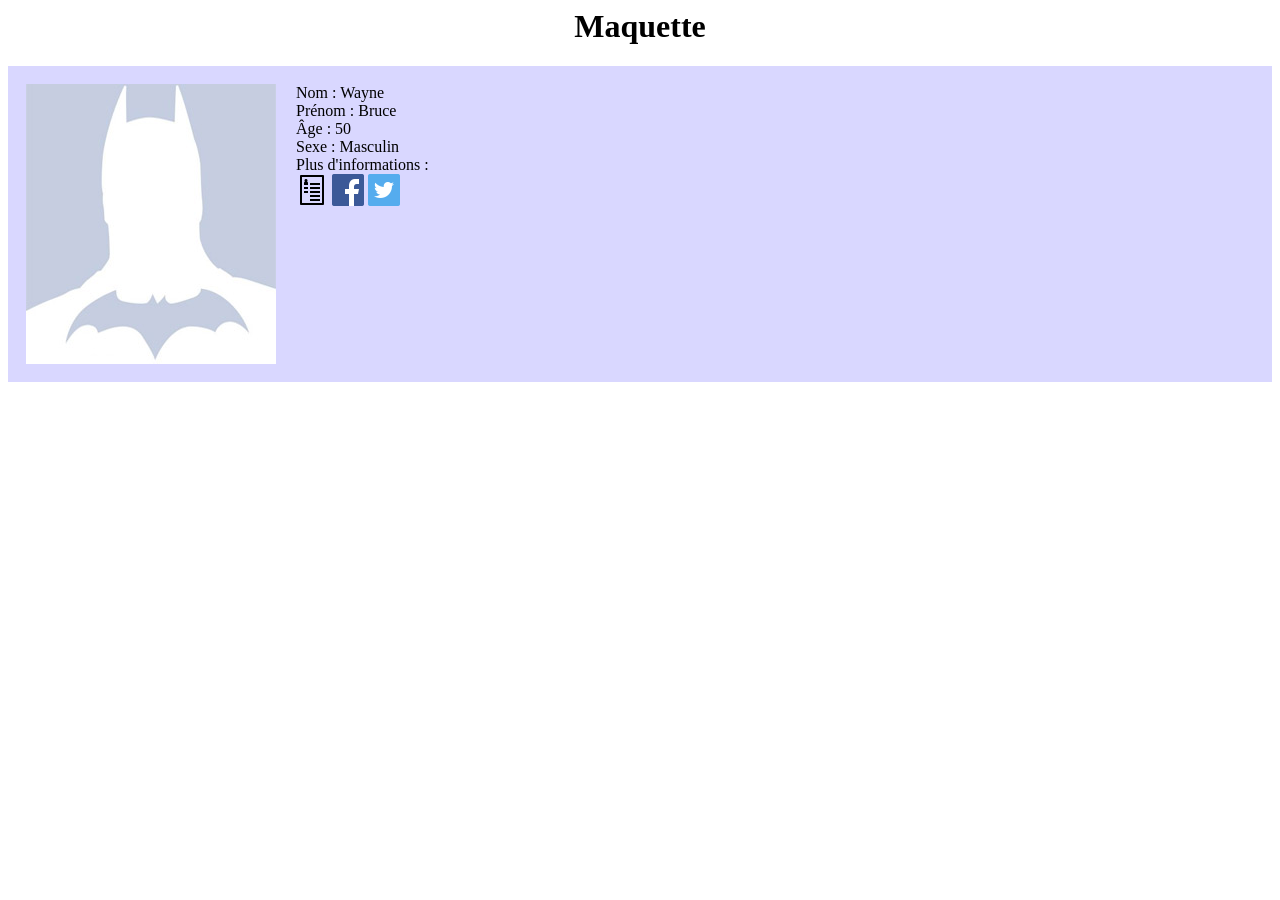
<file: AleksRado/index.html>
﻿<html>

<head>
   <title>Squelette</title>
	<meta charset="utf-8"/>
   <link href="Style.CSS" type="text/css" rel="stylesheet" />
</head>

<body>
	<h1 id="titleMaquette">Maquette</h1>
<div class="bigContainer">
   <div class="containerLeft">
	<img src="img/avatar.jpg"/>
   </div>
   
   <div class="containerRight">
      <p>Nom : Wayne</p>
	  <p>Prénom : Bruce</p>
	  <p>Âge : 50</p>
	  <p>Sexe : Masculin</p>
	  <div>
		<p>Plus d'informations :</p>
		<a href="http://cdn2.hubspot.net/hub/148716/file-17931294-bmp/images/page0001.bmp"> <img src="img/icon_cv.png"/> </a>
		<a href="http://www.battle.net"> <img src="img/icon_fb.png"/> </a>
		<a href="http://www.battle.net"> <img src="img/icon_twitter.png"/> </a>
	  </div>
   </div>
   

</div>
</body>

</html>
</file>
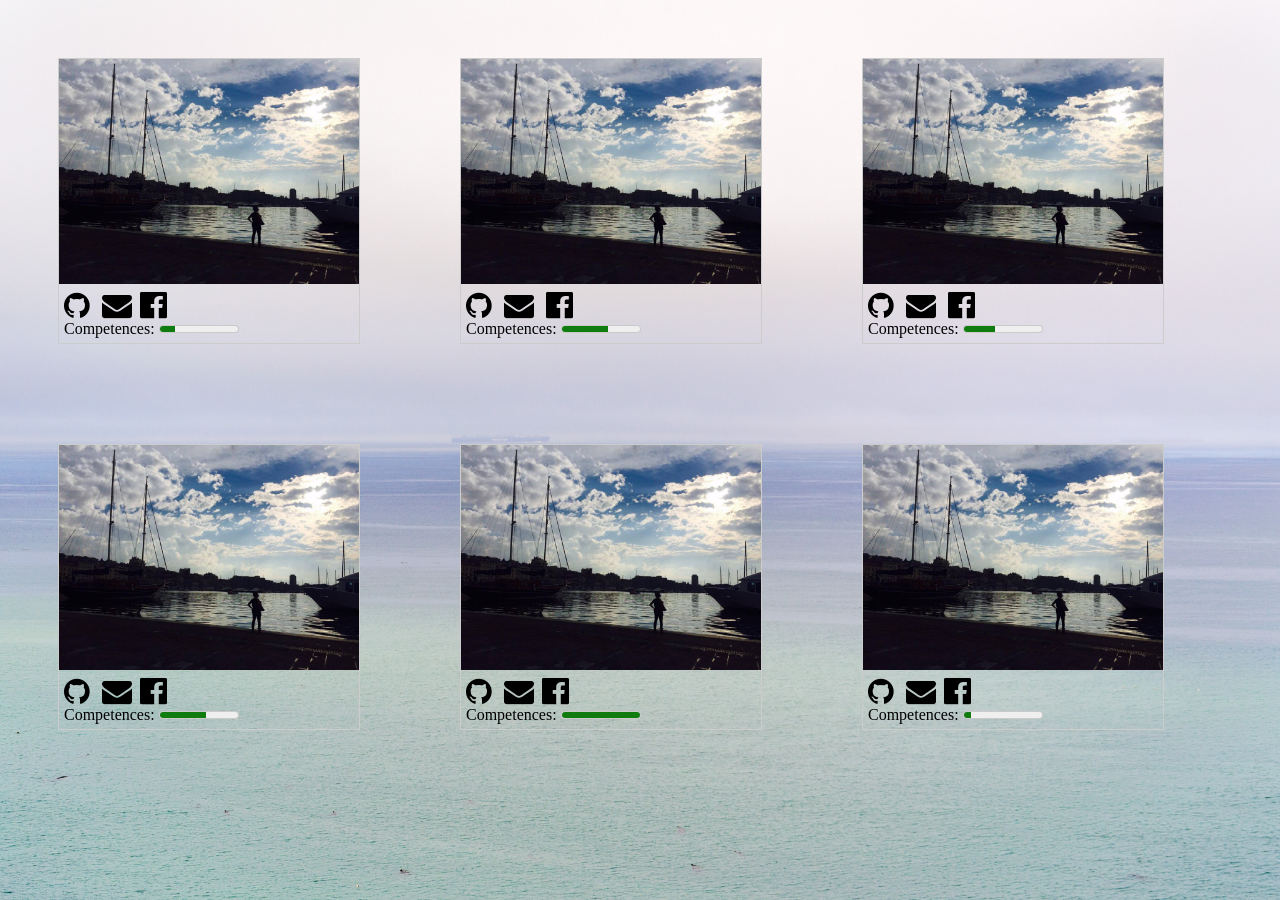
<file: Myriamb93/index.html>
<html>
<head>
<link rel="stylesheet" href="font-awesome-4.6.3/css/font-awesome.min.css">
 <link rel="stylesheet" type="text/css" href="css/wardrobe.css"/>

<style type="text/css">

a {
	color: black;
}
a:hover {
	color: yellow;
	text-decoration: underline;
}



div.img {
    margin: 50px;
    border: 1px solid #ccc;
    float: left;
    width: 300px;
}

div.img:hover {
    border: 1.5px solid #777;
}

div.img img {
    width: 100%;
    height: auto;
}

div.desc {
    padding: 5px;
    
}

.progress{

	align ="center" ;  
}

</style>

</head>
<body>




				<div class="img">
						<a href="details.html" target="_blank"  title=" See details">
					 <img  name="img1" src="images/1.jpg" alt="yoow towww"/  title=" Click to see details">
					 </a>
			        <div class="desc">
			         	<a href="https://github.com/Myriamb93" target="_blank"  title=" Github account"> <i class="fa fa-github" aria-hidden="true" style="font-size:30px"></i></a>
			         	 &nbsp <a href="mailto:meryem.bennsir@gmail.com"  title=" meryem.bennsir@gmail.com "> <i class="fa fa-envelope" aria-hidden="true" style="font-size:30px"  ></i></a>&nbsp <a href="https://www.facebook.com/myriambennsir" target="_blank"  title=" Facebook"> <i class="fa fa-facebook-official" aria-hidden="true" style="font-size:31px"></i></a> <br> Competences: <meter value="0.2">20%</meter><br>

					</div>
					
		        </div>

		        <div class="img">
					 <a href="https://www.google.com" target="_blank"  title=" See details">
					 <img  name="img1" src="images/1.jpg" alt="yoow towww"/  title=" Click to see details">
					 </a>
			        <div class="desc">
			         	<a href="https://github.com/Myriamb93" target="_blank"  title=" Github account"> <i class="fa fa-github" aria-hidden="true" style="font-size:30px"></i></a>
			         	 &nbsp <a href="mailto:meryem.bennsir@gmail.com"  title=" meryem.bennsir@gmail.com "> <i class="fa fa-envelope" aria-hidden="true" style="font-size:30px"  ></i></a> &nbsp <a href="https://www.facebook.com/myriambennsir" target="_blank"  title=" Facebook"> <i class="fa fa-facebook-official" aria-hidden="true" style="font-size:31px"></i></a><br> Competences: <meter value="0.6">60%</meter><br>
					</div>
		        </div>

		        <div class="img">
					 <a href="https://www.google.com" target="_blank"  title=" See details">
					 <img   name="img1" src="images/1.jpg" alt="yoow towww"/  title=" Click to see details">
					 </a>
			        <div class="desc">
			         	<a href="https://github.com/Myriamb93" target="_blank"  title=" Github account"> <i class="fa fa-github" aria-hidden="true" style="font-size:30px"></i></a>
			         	 &nbsp <a href="mailto:meryem.bennsir@gmail.com"  title=" meryem.bennsir@gmail.com "> <i class="fa fa-envelope" aria-hidden="true" style="font-size:30px"  ></i></a> &nbsp <a href="https://www.facebook.com/myriambennsir" target="_blank"  title=" Facebook"> <i class="fa fa-facebook-official" aria-hidden="true" style="font-size:31px"></i></a><br> Competences: <meter value="0.4">40%</meter><br>
					</div>
		        </div>

		        <div class="img">
					 <a href="https://www.google.com" target="_blank"  title=" See details">
					 <img   name="img1" src="images/1.jpg" alt="yoow towww"/  title=" Click to see details">
					 </a>
			        <div class="desc">
			         	<a href="https://github.com/Myriamb93" target="_blank"  title=" Github account"> <i class="fa fa-github" aria-hidden="true" style="font-size:30px"></i></a>
			         	 &nbsp <a href="mailto:meryem.bennsir@gmail.com"  title=" meryem.bennsir@gmail.com "> <i class="fa fa-envelope" aria-hidden="true" style="font-size:30px"  ></i></a>&nbsp <a href="https://www.facebook.com/myriambennsir" target="_blank"  title=" Facebook"> <i class="fa fa-facebook-official" aria-hidden="true" style="font-size:31px"></i></a> <br> Competences: <meter value="0.6">60%</meter><br>
					</div>
		        </div>

		        <div class="img">
					 <a href="https://www.google.com" target="_blank"  title=" See details">
					 <img   name="img1" src="images/1.jpg" alt="yoow towww"/  title=" Click to see details">
					 </a>
			        <div class="desc">
			         	<a href="https://github.com/Myriamb93" target="_blank"  title=" Github account"> <i class="fa fa-github" aria-hidden="true" style="font-size:30px"></i></a>
			         	 &nbsp <a href="mailto:meryem.bennsir@gmail.com"  title=" meryem.bennsir@gmail.com "> <i class="fa fa-envelope" aria-hidden="true" style="font-size:30px"  ></i></a>&nbsp <a href="https://www.facebook.com/myriambennsir" target="_blank"  title=" Facebook"> <i class="fa fa-facebook-official" aria-hidden="true" style="font-size:31px"></i></a> <br> Competences: <meter value="1">100%</meter><br>
					</div>
		        </div>


		        <div class="img">
					 <a href="https://www.google.com" target="_blank"  title=" See details">
					 <img   name="img1" src="images/1.jpg" alt="yoow towww"/  title=" Click to see details">
					 </a>
			        <div class="desc">
			         	<a href="https://github.com/Myriamb93" target="_blank"  title=" Github account"> <i class="fa fa-github" aria-hidden="true" style="font-size:30px"></i></a>
			         	 &nbsp <a href="mailto:meryem.bennsir@gmail.com"  title=" meryem.bennsir@gmail.com "> <i class="fa fa-envelope" aria-hidden="true" style="font-size:30px"  ></i></a>&nbsp <a href="https://www.facebook.com/myriambennsir" target="_blank"  title=" Facebook"> <i class="fa fa-facebook-official" aria-hidden="true" style="font-size:31px"></i></a> <br> Competences: <meter value="0.1">10%</meter><br>
					</div>
		        </div>

		
		 



</body>
</html>
</file>
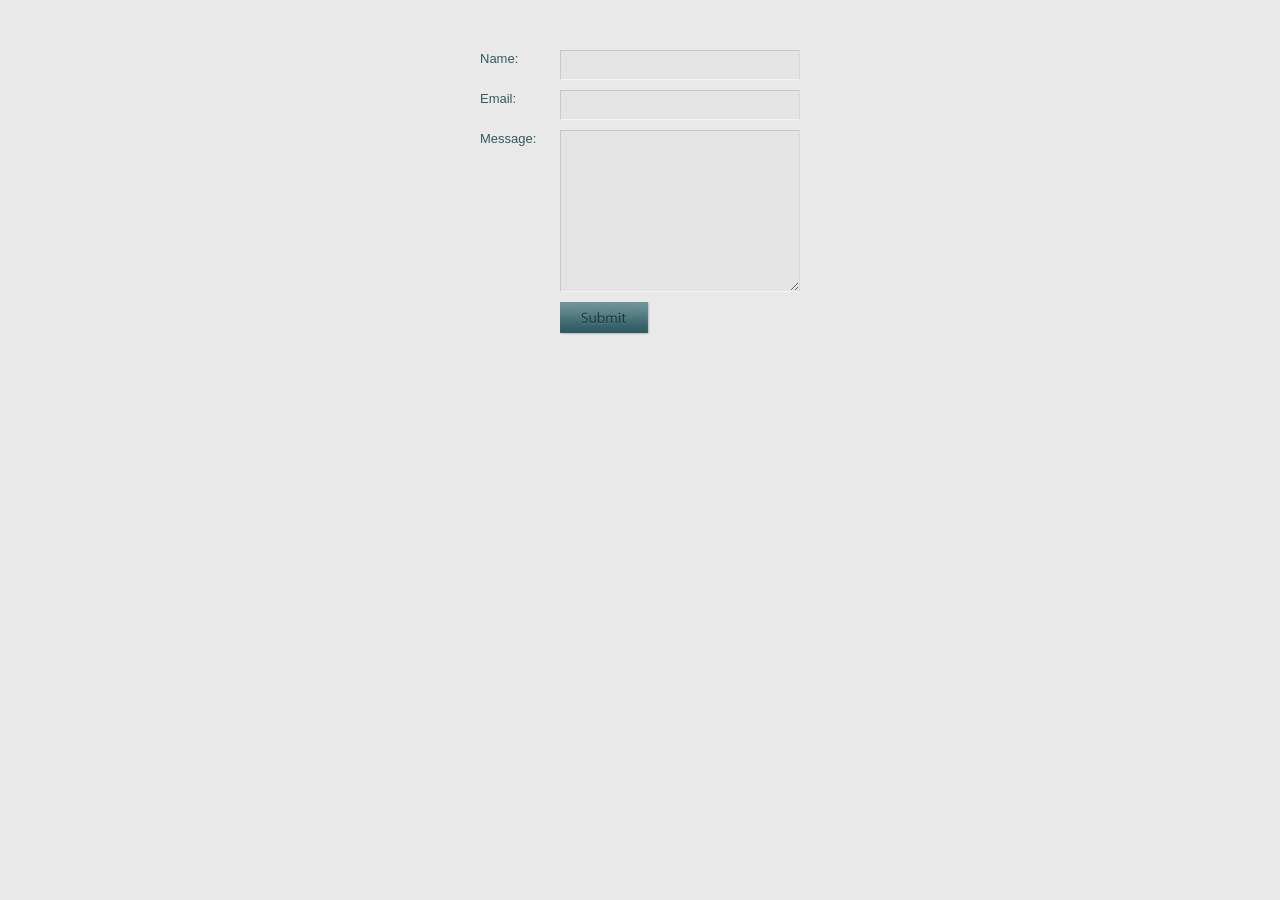
<file: allab1/contact/index.html>
<!DOCTYPE html PUBLIC "-//W3C//DTD XHTML 1.0 Transitional//EN" "http://www.w3.org/TR/xhtml1/DTD/xhtml1-transitional.dtd">
<html xmlns="http://www.w3.org/1999/xhtml">

<head>
	<meta http-equiv="Content-Type" content="text/html; charset=UTF-8" />
	<title>Contact Form</title>
	<link rel="stylesheet" type="text/css" href="../css/green.css" />
	<script type="text/javascript" src="js/jquery-1.2.6.min.js"></script>
	<script type="text/javascript" src="js/jquery.validate.js"></script>
	
	<script type="text/javascript">
	$(document).ready(function(){
		
		$("#contactform").validate();
	});
	</script>
</head>

<body class="contact">
<form method="post" action="contactengine.php" id="contactform">

<label for="Name">Name:</label>

	<input type="text" name="Name" id="Name" class="required" />

<label for="Email">Email:</label>

	<input type="text" name="Email" id="Email" class="required email" />

<label for="Message">Message:</label>

	<textarea name="Message" id="Message" rows="10" cols="20" class="required"></textarea>
<div class="clear"></div>
<input type="submit" name="submit" value="" class="submit-button" />
</form>
	
</body>
</html>
</file>
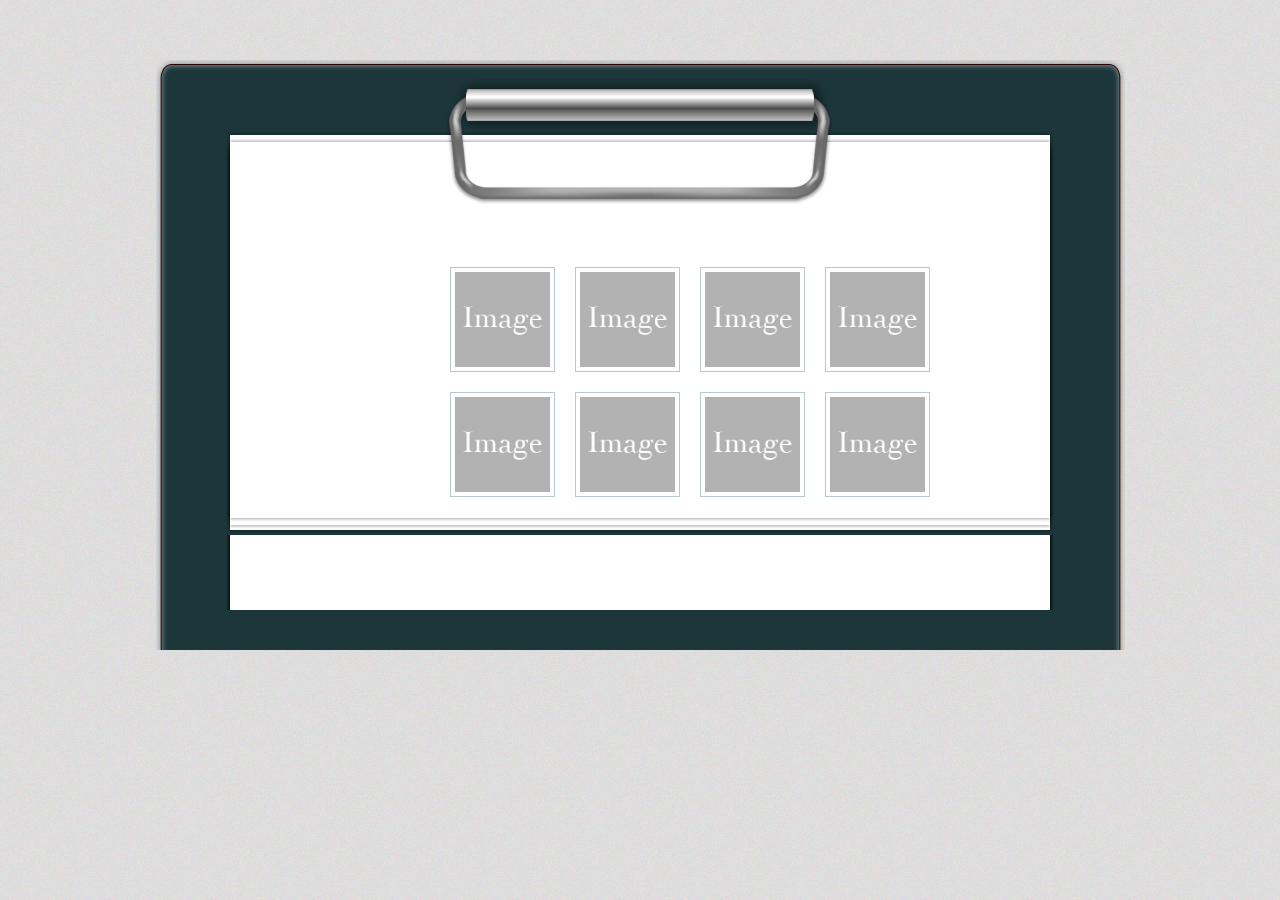
<file: allab1/person/index.html>
<!DOCTYPE html PUBLIC "-//W3C//DTD XHTML 1.0 Transitional//EN" "http://www.w3.org/TR/xhtml1/DTD/xhtml1-transitional.dtd">
<html xmlns="http://www.w3.org/1999/xhtml">
<head>
<meta http-equiv="Content-Type" content="text/html; charset=UTF-8" />
<title>Resume</title>
<link type="text/css" rel="stylesheet" href="css/green.css" />
<link type="text/css" rel="stylesheet" href="css/print.css" media="print"/>
<!--[if IE 7]>
<link href="css/ie7.css" rel="stylesheet" type="text/css" />
<![endif]-->
<!--[if IE 6]>
<link href="css/ie6.css" rel="stylesheet" type="text/css" />
<![endif]-->
<script type="text/javascript" src="js/jquery-1.4.2.min.js"></script>
<script type="text/javascript" src="js/jquery.tipsy.js"></script>
<script type="text/javascript" src="js/jquery.colorbox.js"></script>
<script type="text/javascript" src="js/custom.js"></script>
<script type="text/javascript">
		Cufon.replace('h1,h2');
</script>
</head>
<body>
<!-- Begin Wrapper -->
<div id="wrapper">
  <div class="wrapper-top"></div>
  <div class="wrapper-mid">
    <!-- Begin Paper -->
    <div id="paper">
      <div class="paper-top"></div>
      <div id="paper-mid">
        <div class="entry">


          <ul class="works">
            <li><a href="images/1.jpg" rel="gallery" title="Nom Prenom " class="cboxElement"><img src="images/image.jpg" alt=""></a></li>
            <li><a href="images/2.jpg" rel="gallery" title="Lorem ipsum dolor sit amet." class="cboxElement"><img src="images/image.jpg" alt=""></a></li>
            <li><a href="images/3.jpg" rel="gallery" title="Lorem ipsum dolor sit amet." class="cboxElement"><img src="images/image.jpg" alt=""></a></li>
            <li><a href="images/1.jpg" rel="gallery" title="Lorem ipsum dolor sit amet." class="cboxElement"><img src="images/image.jpg" alt=""></a></li>
            <li><a href="images/2.jpg" rel="gallery" title="Lorem ipsum dolor sit amet." class="cboxElement"><img src="images/image.jpg" alt=""></a></li>
            <li><a href="images/3.jpg" rel="gallery" title="Lorem ipsum dolor sit amet." class="cboxElement"><img src="images/image.jpg" alt=""></a></li>
            <li><a href="images/1.jpg" rel="gallery" title="Lorem ipsum dolor sit amet." class="cboxElement"><img src="images/image.jpg" alt=""></a></li>
            <li><a href="images/1.jpg" rel="gallery" title="Lorem ipsum dolor sit amet." class="cboxElement"><img src="images/image.jpg" alt=""></a></li>
          </ul>
      
        <!-- Begin 5th Row -->
      </div>
      <div class="clear"></div>
      <div class="paper-bottom"></div>
    </div>
    <!-- End Paper -->
  </div>
 
</div>
<div id="message"><a href="#top" id="top-link">Go to Top</a></div>
<!-- End Wrapper -->
</body>
</html>
</file>
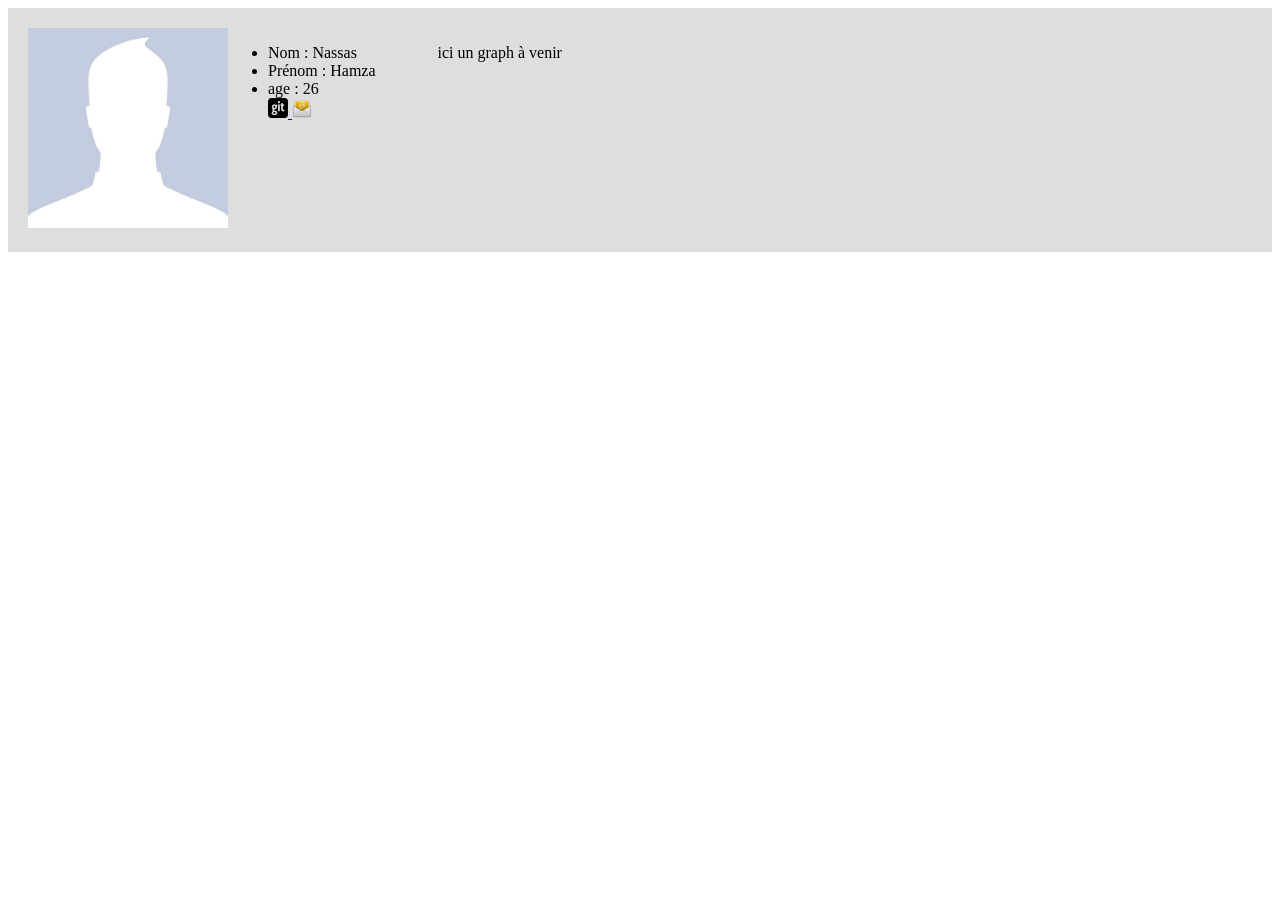
<file: HamzaNas/maquette/index.html>
﻿<!DOCTYPE html>
<html>
    <head>
        <meta charset="utf-8" />
		<link rel="stylesheet" href="style.css" />
        <title>Titre</title>
    </head>
	
    <body>

    <div class="div_student">
	
		<div class="div_left_picture">
			
			<img src="image/student1.jpg"  class="left_picture"/>
		
		</div>
		
		<div class="div_right_content">
		
			<div class="div_inforamation">
				
				<ul>
					<li>Nom : Nassas </li>
					<li>Prénom : Hamza</li>
					<li>age : 26 </li>		

					<a href="#" target="_blank"> <img src="image/github_icon.png"  class="icone_git"/> </a>
					<a href="#" target="_blank"> <img src="image/mail_icon.png"  class="icone_mail"/> </a>					
				</ul>
				
				
				
			
			</div>
			
			<div class="div_graph">
			 <p>ici un graph à venir</p> 
			</div>
			
		</div>
		
	
	</div>

    </body>

</html>
</file>
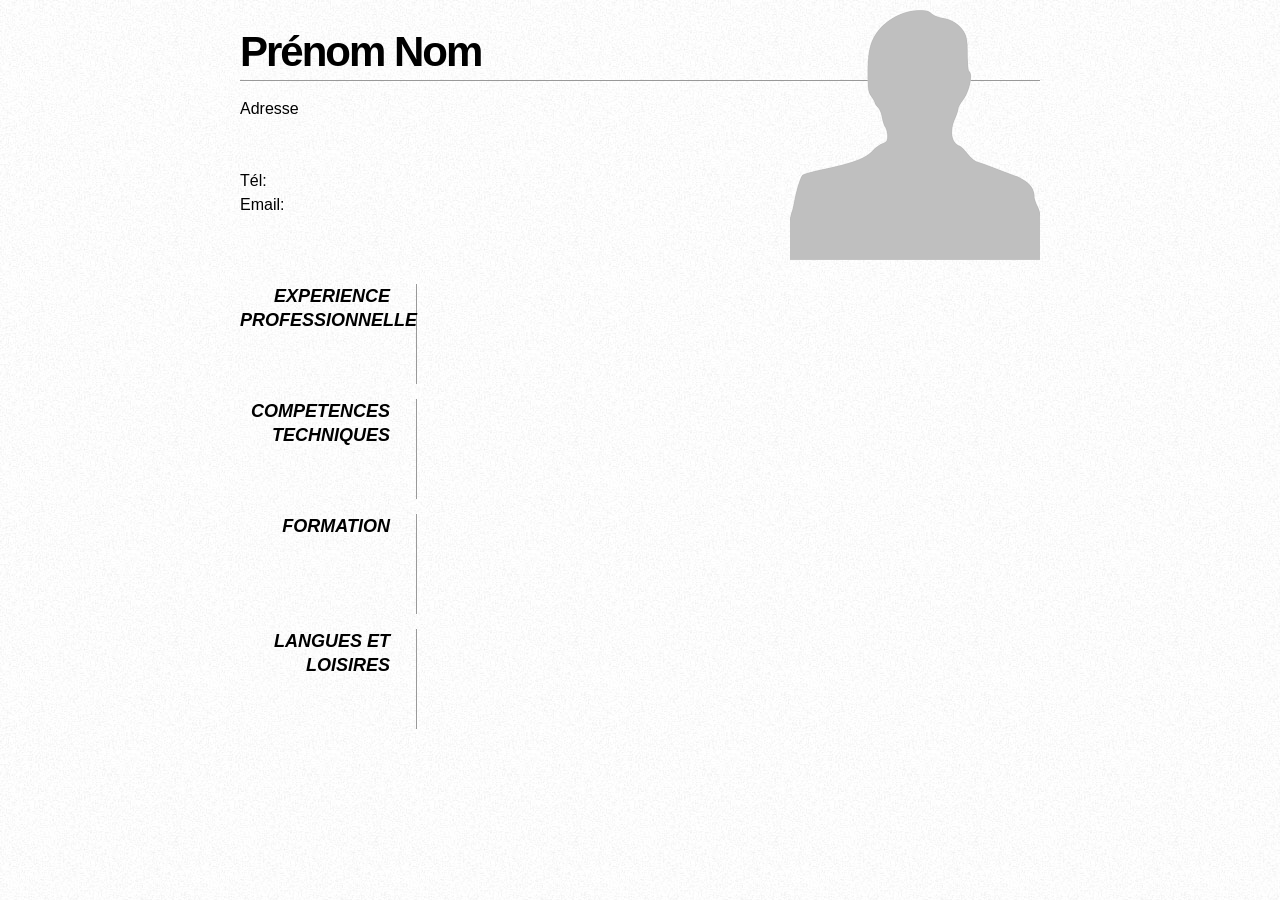
<file: ouahib16/Html_CV/index.html>
<!DOCTYPE html PUBLIC "-//W3C//DTD XHTML 1.0 Strict//EN"
"http://www.w3.org/TR/xhtml1/DTD/xhtml1-strict.dtd">

<html xmlns="http://www.w3.org/1999/xhtml" xml:lang="en" lang="en">

<head>
     <meta http-equiv="Content-Type" content="text/html; charset=utf-8"/>

     <title>Curriculum vitae</title>

     <style type="text/css">
        * { margin: 0; padding: 0; }
        body { font: 16px Helvetica, Sans-Serif; line-height: 24px; background: url(images/noise.jpg); }
        .clear { clear: both; }
        #page-wrap { width: 800px; margin: 40px auto 60px; }
        #pic { float: right; margin: -30px 0 0 0; }
        h1 { margin: 0 0 16px 0; padding: 0 0 16px 0; font-size: 42px; font-weight: bold; letter-spacing: -2px; border-bottom: 1px solid #999; }
        h2 { font-size: 20px; margin: 0 0 6px 0; position: relative; }
        h2 span { position: absolute; bottom: 0; right: 0; font-style: italic; font-family: Georgia, Serif; font-size: 16px; color: #999; font-weight: normal; }
        p { margin: 0 0 16px 0; }
        a { color: #999; text-decoration: none; border-bottom: 1px dotted #999; }
        a:hover { border-bottom-style: solid; color: black; }
        ul { margin: 0 0 32px 17px; }
        #objective { width: 500px; float: left; }
        #objective p { font-family: Georgia, Serif; font-style: italic; color: #666; }
        dt { font-style: italic; font-weight: bold; font-size: 18px; text-align: right; padding: 0 26px 0 0; width: 150px; float: left; height: 100px; border-right: 1px solid #999;  }
        dd { width: 600px; float: right; }
        dd.clear { float: none; margin: 0; height: 15px; }
     </style>
</head>
<body>
    <div id="page-wrap">    
        <img src="images/inconnu.png" alt="Photo of Cthulu" id="pic" />
        <div id="contact-info" class="vcard">
            <!-- Microformats! -->       
            <h1 class="fn">Prénom Nom</h1>
            <p>
				Adresse<br/>
				<br/>
				<br/>
                Tél: <span class="tel"></span><br />
                Email: <a class="email" href="mailto:ouahibadli.com"></a>
            </p>
        </div>
        <div class="clear"></div>
		<br/>
        <dl>
		<dt>EXPERIENCE PROFESSIONNELLE</dt>
          
			<dd class="clear"></dd>
			
			<dt>COMPETENCES TECHNIQUES</dt>
           
            
            <dd class="clear"></dd>
            
            <dt>FORMATION</dt>
           
            
            <dd class="clear"></dd>
            <dt>LANGUES ET LOISIRES</dt>
            
            
            <dd class="clear"></dd>
            
           
        </dl>
        
      
    
    </div>

</body>

</html>
</file>
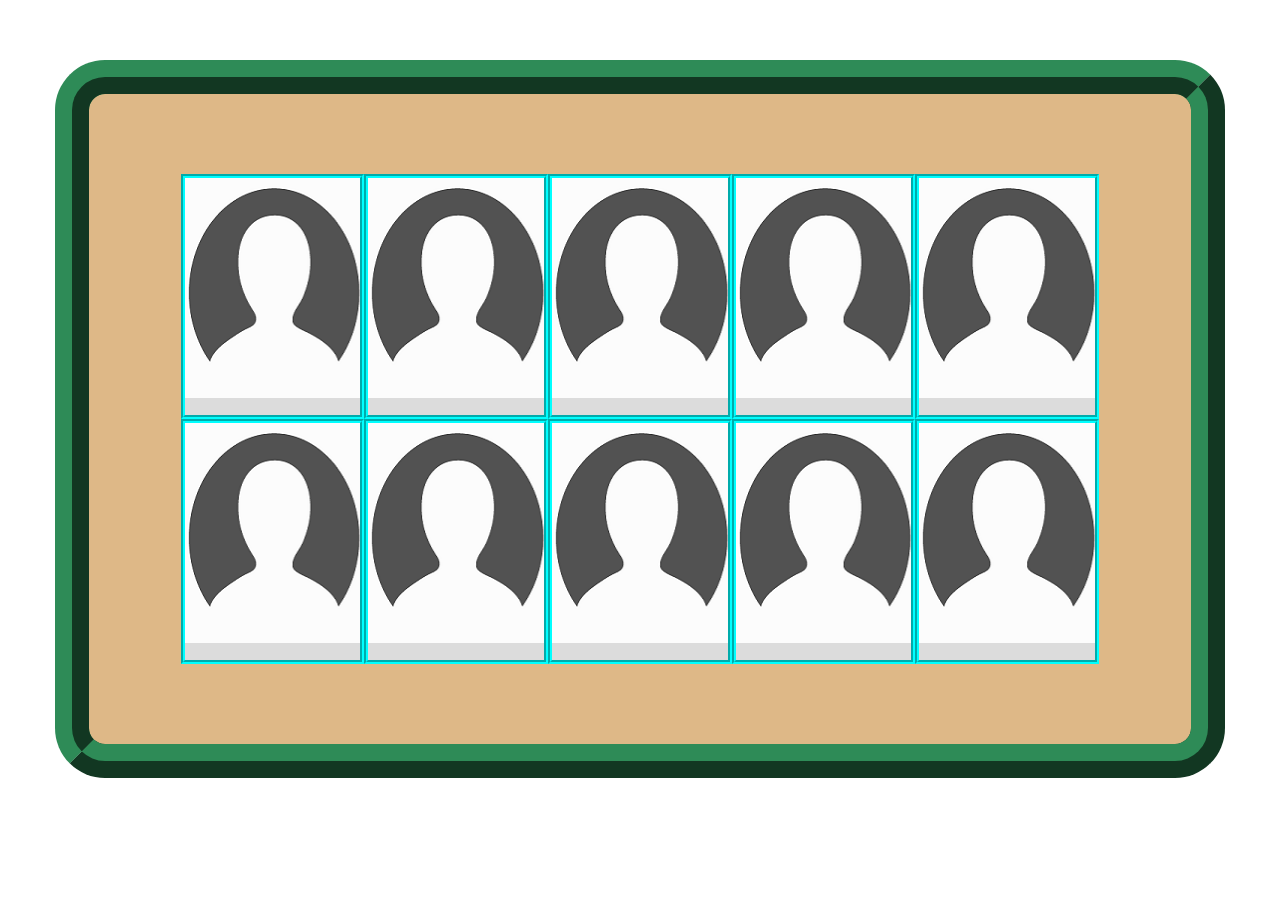
<file: djassimo/trombi.html>
<!DOCTYPE html>
<html lang="en">
<head>
    <meta charset="UTF-8">
    <title>trombi</title>
</head>
<body>
<link rel="stylesheet" href="style.css">
<script src="bootstrap/dist/js/bootstrap.min.js"></script>
<script src="bootstrap/dist/js/jquery-2.1.4.js"></script>
<link rel="stylesheet" href="bootstrap/dist/css/bootstrap.css">
<style>
    .prof_bckgrnd{
        background-image: url("images/join-uxcam.png");
        background-repeat: no-repeat;

    }
</style>
<!-- maquette-->
<div class="container blocmaq">
    <!-- premier rang du trombi-->
    <div class="row rang1">
        <div class="col-md-2 col-md-offset-1 casetr "></div>
        <div class="col-md-2 casetr"></div>
        <div class="col-md-2 casetr"></div>
        <div class="col-md-2 casetr"></div>
        <div class="col-md-2 casetr"></div>
    </div>
    <!-- deuxieme rang du trombi-->
    <div class="row rang2">
        <div class="col-md-2 col-md-offset-1 casetr"></div>
        <div class="col-md-2 casetr"></div>
        <div class="col-md-2 casetr"></div>
        <div class="col-md-2 casetr"></div>
        <div class="col-md-2 casetr"></div>
    </div>

</div>
<script type="text/javascript" src="monscript.js"></script>
</body>
</html>
</file>
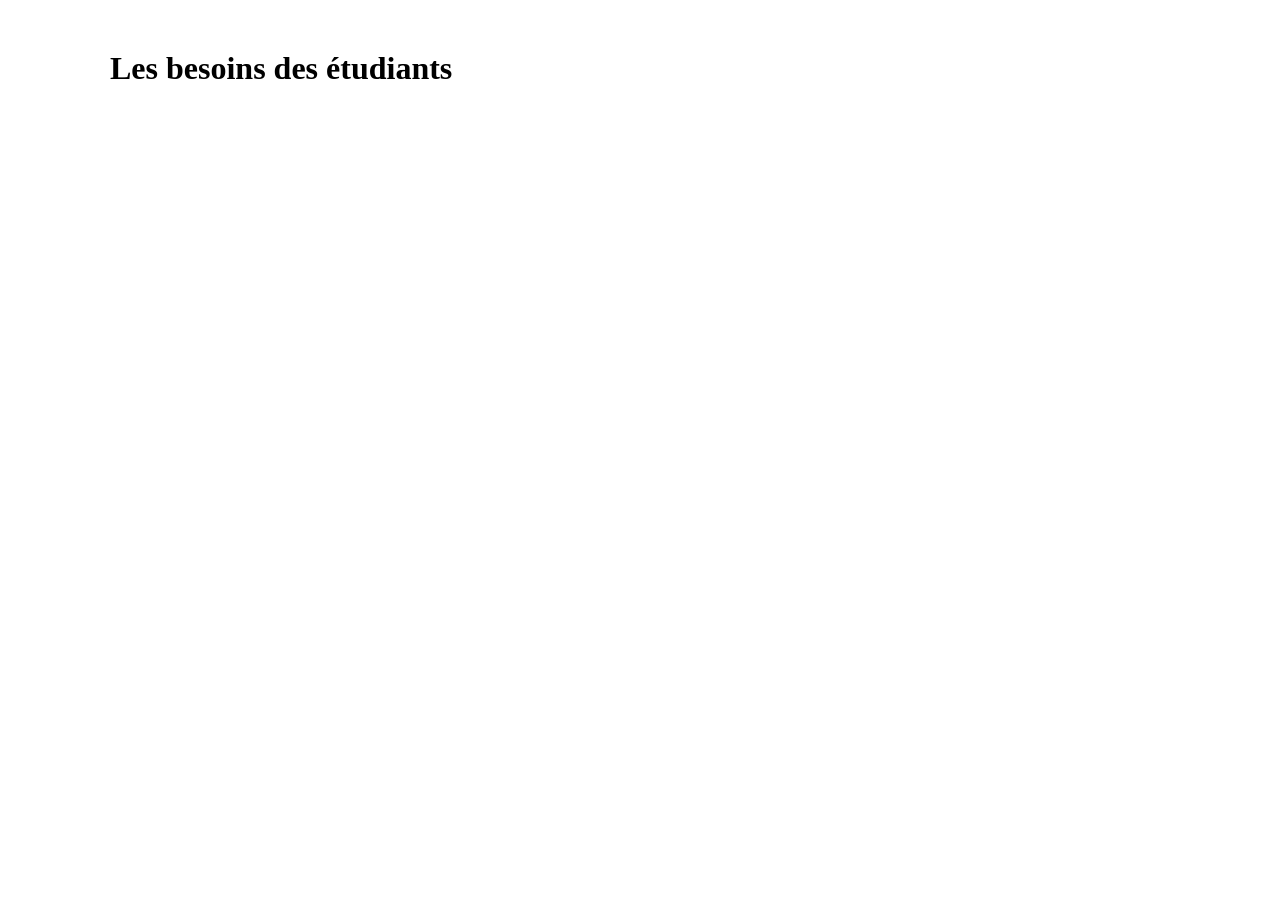
<file: Jaafar89/besoins.html>
<!DOCTYPE html>
<meta charset="utf-8">
<style>
body{
    width:1060px;
    margin:50px auto;
}
path {  stroke: #fff; }
path:hover {  opacity:0.9; }
rect:hover {  fill:blue; }
.axis {  font: 10px sans-serif; }
.legend tr{    border-bottom:1px solid grey; }
.legend tr:first-child{    border-top:1px solid grey; }

.axis path,
.axis line {
  fill: none;
  stroke: #000;
  shape-rendering: crispEdges;
}

.x.axis path {  display: none; }
.legend{
    margin-bottom:76px;
    display:inline-block;
    border-collapse: collapse;
    border-spacing: 0px;
}
.legend td{
    padding:4px 5px;
    vertical-align:bottom;
}
.legendFreq, .legendPerc{
    align:right;
    width:50px;
}

</style>
<body>
<h1>Les besoins des étudiants</h1>
<h2 id="sltEtu"></h2>
<p id="mailEtu"></p>
<div id='dashboard'>
</div>
<script src="http://d3js.org/d3.v3.min.js"></script>
<script>
function dashboard(id, fData){
    var barColor = 'steelblue';
    /*
    function segColor(c){ 
        return {
            HTML:"#807dba", 
            Javascript:"#e08214",
            Java:"#41ab5d"}[c]; 
        }    
    // compute total for each state.
    fData.forEach(function(d){
        d.total =   d.freq.HTML
                    +d.freq.Javascript
                    +d.freq.Java;}
                    );
   	*/
   var segColor = d3.scale.category20b();
   	
    fData.forEach(function(d){
        d.total =   d.freq.EditWeb
        		+d.freq.HTML
        		+d.freq.Responsive
        		+d.freq.ScenarStat
        		+d.freq.ScenarMulti
        		+d.freq.Carto
        		+d.freq.Rss
        		+d.freq.Meta
        		+d.freq.LienSponsor
        		+d.freq.GestAccess
        		+d.freq.Forum
        		+d.freq.Newsletter
        		+d.freq.Enquete
        		+d.freq.Veille
        		+d.freq.Ranking
        		+d.freq.SocialNetwork
        		+d.freq.Ecommerce
        		+d.freq.Epublication
        		+d.freq.Podcast
        		+d.freq.PublicationDistance
        		+d.freq.Multilingue;}
                    );
    
    // function to handle histogram.
    function histoGram(fD){
        var hG={},    hGDim = {t: 60, r: 0, b: 30, l: 0};
        hGDim.w = 500 - hGDim.l - hGDim.r, 
        hGDim.h = 300 - hGDim.t - hGDim.b;
            
        //create svg for histogram.
        var hGsvg = d3.select(id).append("svg")
            .attr("width", hGDim.w + hGDim.l + hGDim.r)
            .attr("height", hGDim.h + hGDim.t + hGDim.b).append("g")
            .attr("transform", "translate(" + hGDim.l + "," + hGDim.t + ")");

        // create function for x-axis mapping.
        var x = d3.scale.ordinal().rangeRoundBands([0, hGDim.w], 0.1)
                .domain(fD.map(function(d) { return d[0]; }));

        // Add x-axis to the histogram svg.
        hGsvg.append("g").attr("class", "x axis")
            .attr("transform", "translate(0," + hGDim.h + ")")
            .call(d3.svg.axis().scale(x).orient("bottom"));

        // Create function for y-axis map.
        var y = d3.scale.linear().range([hGDim.h, 0])
                .domain([0, d3.max(fD, function(d) { return d[1]; })]);

        // Create bars for histogram to contain rectangles and freq labels.
        var bars = hGsvg.selectAll(".bar").data(fD).enter()
                .append("g").attr("class", "bar");
        
        //create the rectangles.
        bars.append("rect")
            .attr("x", function(d) { return x(d[0]); })
            .attr("y", function(d) { return y(d[1]); })
            .attr("width", x.rangeBand())
            .attr("height", function(d) { return hGDim.h - y(d[1]); })
            .attr('fill',barColor)
            .on("mouseover",mouseover)// mouseover is defined below.
            .on("mouseout",mouseout);// mouseout is defined below.
            
        //Create the frequency labels above the rectangles.
        bars.append("text").text(function(d){ return d3.format(",")(d[1])})
            .attr("x", function(d) { return x(d[0])+x.rangeBand()/2; })
            .attr("y", function(d) { return y(d[1])-5; })
            .attr("text-anchor", "middle");
        
        function mouseover(d){  // utility function to be called on mouseover.

	    		//met à jour le titre de la légende
	    		var etu = dataEtu.filter(function(e){
	    			return e.state == d[0];
	    			});
        		if(etu[0]){
        			etu = etu[0];
        			/*
        			d3.select("#sltEtu").text(etu["Prénom"]+' '+etu["Nom"]+' : '+etu["N° étudiant"]);
        			d3.select("#mailEtu").text(etu["E-mail"]);        			
        			*/
        			d3.select("#sltEtu").text(etu["Votre prénom"]+' '+etu["Votre nom"]+' : '+etu["Lien vers un site qui vous inspire"]);
        			d3.select("#mailEtu").text(etu["Votre mail"]);        			
        			
        		}
	
			// filter for selected state.
            var st = fData.filter(function(s){ return s.State == d[0];})[0],
                nD = d3.keys(st.freq).map(function(s){ return {type:s, freq:st.freq[s]};});
               
            // call update functions of pie-chart and legend.    
            pC.update(nD);
            leg.update(nD);
        }
        
        function mouseout(d){    // utility function to be called on mouseout.
	    		//met à jour le titre de la légende
			d3.select("#sltEtu").text("---");
			d3.select("#mailEtu").text("---");

        		// reset the pie-chart and legend.    
            pC.update(tF);
            leg.update(tF);
        }
        
        // create function to update the bars. This will be used by pie-chart.
        hG.update = function(nD, color){
            // update the domain of the y-axis map to reflect change in frequencies.
            y.domain([0, d3.max(nD, function(d) { return d[1]; })]);
            
            // Attach the new data to the bars.
            var bars = hGsvg.selectAll(".bar").data(nD);
            
            // transition the height and color of rectangles.
            bars.select("rect").transition().duration(500)
                .attr("y", function(d) {return y(d[1]); })
                .attr("height", function(d) { return hGDim.h - y(d[1]); })
                .attr("fill", color);

            // transition the frequency labels location and change value.
            bars.select("text").transition().duration(500)
                .text(function(d){ return d3.format(",")(d[1])})
                .attr("y", function(d) {return y(d[1])-5; });            
        }        
        return hG;
    }
    
    // function to handle pieChart.
    function pieChart(pD){
        var pC ={},    pieDim ={w:250, h: 250};
        pieDim.r = Math.min(pieDim.w, pieDim.h) / 2;
                
        // create svg for pie chart.
        var piesvg = d3.select(id).append("svg")
            .attr("width", pieDim.w).attr("height", pieDim.h).append("g")
            .attr("transform", "translate("+pieDim.w/2+","+pieDim.h/2+")");
        
        // create function to draw the arcs of the pie slices.
        var arc = d3.svg.arc().outerRadius(pieDim.r - 10).innerRadius(0);

        // create a function to compute the pie slice angles.
        var pie = d3.layout.pie().sort(null).value(function(d) { return d.freq; });

        // Draw the pie slices.
        piesvg.selectAll("path").data(pie(pD)).enter().append("path").attr("d", arc)
            .each(function(d) { this._current = d; })
            .style("fill", function(d) { return segColor(d.data.type); })
            .on("mouseover",mouseover).on("mouseout",mouseout);

        // create function to update pie-chart. This will be used by histogram.
        pC.update = function(nD){
            piesvg.selectAll("path").data(pie(nD)).transition().duration(500)
                .attrTween("d", arcTween);
        }        
        // Utility function to be called on mouseover a pie slice.
        function mouseover(d){
            // call the update function of histogram with new data.
            hG.update(fData.map(function(v){ 
                return [v.State,v.freq[d.data.type]];}),segColor(d.data.type));
        }
        //Utility function to be called on mouseout a pie slice.
        function mouseout(d){
            // call the update function of histogram with all data.
            hG.update(fData.map(function(v){
                return [v.State,v.total];}), barColor);
        }
        // Animating the pie-slice requiring a custom function which specifies
        // how the intermediate paths should be drawn.
        function arcTween(a) {
            var i = d3.interpolate(this._current, a);
            this._current = i(0);
            return function(t) { return arc(i(t));    };
        }    
        return pC;
    }
    
    // function to handle legend.
    function legend(lD){
        var leg = {};
            
        // create table for legend.
        var legend = d3.select(id).append("table").attr('class','legend');
        
        // create one row per segment.
        var tr = legend.append("tbody").selectAll("tr").data(lD).enter().append("tr");
            
        // create the first column for each segment.
        tr.append("td").append("svg").attr("width", '16').attr("height", '16').append("rect")
            .attr("width", '16').attr("height", '16')
			.attr("fill",function(d){ return segColor(d.type); });
            
        // create the second column for each segment.
        tr.append("td").text(function(d){ return d.type;});

        // create the third column for each segment.
        tr.append("td").attr("class",'legendFreq')
            .text(function(d){ return d3.format(",")(d.freq);});

        // create the fourth column for each segment.
        tr.append("td").attr("class",'legendPerc')
            .text(function(d){ return getLegend(d,lD);});

        // Utility function to be used to update the legend.
        leg.update = function(nD){
            // update the data attached to the row elements.
            var l = legend.select("tbody").selectAll("tr").data(nD);

            // update the frequencies.
            l.select(".legendFreq").text(function(d){ return d3.format(",")(d.freq);});

            // update the percentage column.
            l.select(".legendPerc").text(function(d){ return getLegend(d,nD);});        
        }
        
        function getLegend(d,aD){ // Utility function to compute percentage.
            return d3.format("%")(d.freq/d3.sum(aD.map(function(v){ return v.freq; })));
        }

        return leg;
    }
    
    // calculate total frequency by segment for all state.
    /*
    var tF = [
        'HTML',
        'Javascript',
        'Java'].map(function(d){ 
        return {type:d, freq: d3.sum(fData.map(function(t){ return t.freq[d];}))}; 
    });
    */
    var tF = [
            'EditWeb',
			'HTML',
			'Responsive',
			'ScenarStat',
			'ScenarMulti',
			'Carto',
			'Rss',
			'Meta',
			'LienSponsor',
			'GestAccess',
			'Forum',
			'Newsletter',
			'Enquete',
			'Veille',
			'Ranking',
			'SocialNetwork',
			'Ecommerce',
			'Epublication',
			'Podcast',
			'PublicationDistance',
			'Multilingue'].map(function(d){ 
              return {type:d, freq: d3.sum(fData.map(function(t){ return t.freq[d];}))}; 
          });    

    
    // calculate total frequency by state for all segment.
    var sF = fData.map(function(d){return [d.State,d.total];});

    var hG = histoGram(sF), // create the histogram.
        pC = pieChart(tF), // create the pie-chart.
        leg= legend(tF);  // create the legend.
}
</script>

<script>
var freqData=[
{State:'AL',freq:{low:4786, mid:1319, high:249}}
,{State:'AZ',freq:{low:1101, mid:412, high:674}}
,{State:'CT',freq:{low:932, mid:2149, high:418}}
,{State:'DE',freq:{low:832, mid:1152, high:1862}}
,{State:'FL',freq:{low:4481, mid:3304, high:948}}
,{State:'GA',freq:{low:1619, mid:167, high:1063}}
,{State:'IA',freq:{low:1819, mid:247, high:1203}}
,{State:'IL',freq:{low:4498, mid:3852, high:942}}
,{State:'IN',freq:{low:797, mid:1849, high:1534}}
,{State:'KS',freq:{low:162, mid:379, high:471}}
];
var dataEtu;
//d3.csv("data/EtudiantsOCI15-16.csv", null, function(error, data) {
d3.csv("php/lecteurFlux.php?url=CFI1617data", null, function(error, data) {
	freqData = [];
	dataEtu = data;
	/*formulaire OCI
	var comp = {"j'men sors":12,"fort":15,"boffff":8,"pas très bon":10,"connais pas":2,"expert":18};
	data.forEach(function(d){
		var args = {
			State:d["Nom"].substring(0,1).toUpperCase()+" "+d["Prénom"].substring(0,1).toUpperCase()
			,freq:{
                HTML:comp[d["Vos compétences [HTML]"]], 
                Javascript:comp[d["Vos compétences [Javascript]"]], 
                Java:comp[d["Vos compétences [Java]"]]}
		};
		d.state = d["Nom"].substring(0,1).toUpperCase()+" "+d["Prénom"].substring(0,1).toUpperCase();
		freqData.push(args);		
	});
	d.state = d["Nom"].substring(0,1).toUpperCase()+" "+d["Prénom"].substring(0,1).toUpperCase();	
	*/
	/*formulaire CFI*/
																					
	var comp = {"Pas besoin":1,"Besoin d'approfondissement":5,"Besoin urgent":10};
	data.forEach(function(d){
		var args = {
			State:d["Votre nom"].substring(0,1).toUpperCase()+" "+d["Votre prénom"].substring(0,1).toUpperCase()
			,freq:{
                EditWeb:comp[d["Quelles sont besoins ? [connaître les outils d’édition web (éditeurs html, CSS, …) ]"]], 
                HTML:comp[d["Quelles sont besoins ? [connaître les base du langage HTML 5]"]], 
                Responsive:comp[d["Quelles sont besoins ? [connaître les bases du responsive web design (RWD)]"]],
                ScenarStat:comp[d["Quelles sont besoins ? [savoir scénariser et réaliser les rubriques « statiques » d’un site web]"]],
                ScenarMulti:comp[d["Quelles sont besoins ? [savoir scénariser et réaliser des rubriques multimédias (« page vidéo », « page photo », exposition virtuelle, …)]"]],
                Carto:comp[d["Quelles sont besoins ? [savoir utiliser des cartes géographiques interactives]"]],
                Rss:comp[d["Quelles sont besoins ? [savoir travailler avec le RSS]"]],
                Meta:comp[d["Quelles sont besoins ? [savoir utiliser correctement les métadonnées pour une meilleure diffusion des contenus du site]"]],
                LienSponsor:comp[d["Quelles sont besoins ? [savoir utiliser les programmes de liens sponsorisés]"]],
                GestAccess:comp[d["Quelles sont besoins ? [savoir utiliser des outils de gestion d’accès aux rubriques (accès par mot de passe, …)]"]],
                Forum:comp[d["Quelles sont besoins ? [savoir mettre en place et gérer un forum de discussion]"]],
                Newsletter:comp[d["Quelles sont besoins ? [savoir mettre en place et gérer un service de type « newsletter » (impliquant la mise en place et la gestion d’un annuaire d’abonnés)]"]],
                Enquete:comp[d["Quelles sont besoins ? [savoir mettre en place des enquêtes enligne]"]],
                Veille:comp[d["Quelles sont besoins ? [savoir mettre en place et exploiter des outils de veille d’information]"]],
                Ranking:comp[d["Quelles sont besoins ? [savoir mettre en place des outils de type « ranking »]"]],
                SocialNetwork:comp[d["Quelles sont besoins ? [savoir intégrer, dans un page, des outils de diffusion web 2 (twitter, facebook, …)]"]],
                Ecommerce:comp[d["Quelles sont besoins ? [savoir faire fonctionner, sur un site, un service de type « e-commerce » (vente de produits, …)]"]],
                Epublication:comp[d["Quelles sont besoins ? [savoir réaliser et diffuser des e-publications : brochures, dépliants, publications multimédias, …]"]],
                Podcast:comp[d["Quelles sont besoins ? [savoir réaliser des podcasts]"]],
                PublicationDistance:comp[d["Quelles sont besoins ? [savoir gérer la publication à distance d’un site web]"]],
                Multilingue:comp[d["Quelles sont besoins ? [savoir gérer un site multilingue]"]],
			}
		};
		d.state = d["Votre nom"].substring(0,1).toUpperCase()+" "+d["Votre prénom"].substring(0,1).toUpperCase();	
		
		//vérification des données
		for(var p in args.freq) {
		   if(args.freq[p] == undefined)args.freq[p]=0;
		}		
		freqData.push(args);		
	});

	
	dashboard('#dashboard',freqData);

});

</script>
</file>
<file: AleksRado/Style.CSS>
.bigContainer
{
	padding: 18px;
	overflow: auto;
	background-color: #d9d7ff;
}
.containerLeft
{
	width: 252px;
	float: left;
}
.containerRight
{
	float:left;
	padding-left: 18px;
}
#titleMaquette
{
	text-align: center;
}
p
{
	margin: 0px;
}
a
{
	text-decoration: none;
}
</file>
<file: Myriamb93/css/wardrobe.css>
html { 
  background: url(../images/bg.jpg) no-repeat center center fixed; 
  -webkit-background-size: cover;
  -moz-background-size: cover;
  -o-background-size: cover;
  background-size: cover;
}


body {
   font-family: "Calibri"; 
   font-weight: 300;


}

a {
    color: black;
}

.titles { 
	text-align: center;
	color: white;
	letter-spacing: 8;
    border-bottom: 3px solid white;
    padding-bottom: 6px;
    


}



.tab{
	color: white;

}
.sommaire { 
	text-align: center;
	text-align: justify;
	text-justify: inter-word;
	


}

.formation { 
	text-align: center;
	color: #ffb3f3;
	font-weight: bold;


}

.content {

	background-color:  rgba(43,43,43,0.6);
	color: white;
	padding: 150px;
	height: 1508px;
	width: 480px;
	margin: 100 auto;

}

.profile_photo{
	height: 230px;
	border-radius: 5%;

}

h1{
	    letter-spacing: 6;
}


th {

	font-weight: normal;
	letter-spacing: 1;
}
</file>
<file: allab1/css/green.css>
@charset "UTF-8";
/* RESET */
/* ----------------------------------------- */
html, body, div, span, applet, object, iframe,
h1, h2, h3, h4, h5, h6, p, blockquote, pre,
a, abbr, acronym, address, big, code,
del, dfn, em, font, img, ins, kbd, q, s, samp,
small, strike, strong, tt, var,
dl, dt, dd, ol, ul, li,
fieldset, form, label, legend,
table, caption, tbody, tfoot, thead, tr, th, td {
	margin: 0;
	padding: 0;
	border: 0;
	outline: 0;
	font-weight: inherit;
	font-style: inherit;
	font-size: 100%;
	font-family: inherit;
	vertical-align: baseline;
}
:focus {
	outline: 0;
}
body {
	line-height: 1;
}
/* tables still need 'cellspacing="0"' in the markup */
table {
	border-collapse: separate;
	border-spacing: 0;
}
caption, th, td {
	text-align: left;
	font-weight: normal;
}
blockquote:before, blockquote:after,
q:before, q:after {
	content: "";
}
blockquote, q {
	quotes: "" "";
}

.clear {
	clear:both;
}


/* LAYOUT */
/* ----------------------------------------- */

body {
	font-family: "Trebuchet MS", Arial, Helvetica, sans-serif;
	background-color: #e1e0db;
	background-image: url(../images/bg.jpg);
	background-repeat: repeat;
	font-size:13px;
	line-height: 17px;
	color:#000;
}

.contact {
	background-image: none;
	background-color:#e9e9e9;
}

a, a:visited, a:active {
	color:#709399;
	text-decoration: none;
}

a:hover {
	color:#709399;
	text-decoration: underline;
}

/* DOSSIER BACKGROUND */
/* ----------------------------------------- */

#wrapper {
	width:969px;
	margin:0 auto;
	margin-top:60px;
	margin-bottom:100px;
}

.wrapper-top {
	width:969px;
	height:19px;
	margin:0 auto;
	background-image:url(../images/btop.jpg);
	background-repeat:no-repeat;
}

.wrapper-mid {
	width:969px;
	margin:0 auto;
	background-image:url(../images/bmid.jpg);
	background-repeat: repeat-y;
	padding-bottom:40px;
}

.wrapper-bottom {
	width:969px;
	height:22px;
	padding:0;
	margin:0 auto;
	background-image:url(../images/bbottom.jpg);
	background-repeat:no-repeat;
}

/* PAPER BACKGROUND */
/* ----------------------------------------- */

#paper {
	width:828px;
	margin:0 auto;
}

.paper-top {
	width:828px;
	margin:0 auto;
	background-image:url(../images/ptop.jpg);
	background-repeat:no-repeat;
	height:126px;
}

#paper-mid {
	width:828px;
	margin:0 auto;
	background-image:url(../images/pmid.jpg);
	background-repeat:repeat-y;
	display:block;
	padding:0;
	overflow: hidden;
	padding-bottom:75px;
	padding-top:7px;
}

.paper-bottom {
	width:828px;
	height:18px;
	margin:0 auto;
	background-image:url(../images/pbottom.jpg);
	background-repeat:no-repeat;
}

/* ENTRIES */
/* ----------------------------------------- */

.entry {
	width:720px;
	display: block;
	padding-top:55px;
	clear: both;
	margin-left:4px;
}

h1  {
	width:250px;
	font-size:42px;
	color:#315a60;
	margin-bottom:3px;
	clear:both;
}

h1 span {
	font-size:21px;
	display:block;
	color:#315a60;
	margin-top:-5px;
}

h2 {
	width:180px;
	height: 23px;
	text-align: right;
	float:left;
	padding:0;
	margin:0;
	clear:both;
	font-size:22px;
	color:#315a60;
	margin-bottom:-12px;
}

p {
	width:500px;
	margin-left:40px;
	float:right;	
}

p img {
	float:right;
	margin-left:20px;
	padding-left:10px;
}

div.content {
	clear: both;
	padding:0;
	margin:0;
	overflow: hidden;
	display:block;
	padding-top:32px;
}

h3 {
	width:180px;
	text-align: right;
	float:left;
	padding:0;
	clear:both;
	font-size: 13px;
	color:#709399;
}

h4 {
	width:180px;
	text-align: right;
	float:left;
	padding:0;
	clear:both;
	font-size: 11px;
	color:#709399;
}

h5 {
	width:180px;
	text-align: right;
	float:left;
	padding:0;
	clear:both;
	font-size: 10px;
	color:#709399;
}

h6 {
	width:180px;
	text-align: right;
	float:left;
	padding:0;
	clear:both;
	font-size: 9px;
	color:#709399;
}

em {
	font-family: Georgia, "Times New Roman", serif;
	font-style: italic;
	color:#777777;
	font-size:12px;
	display: block;
	padding-top:3px;
}


ol {
	float:right;
	width:500px;
	margin-left:40px;
	list-style: decimal;
	
}

ol li {
	width:500px;
	list-style-type: decimal;
	list-style-position: inside;
}

dl {
	float:right;
	width:500px;
	margin-left:40px;
	
}

dt {
	float:left;
	display: block;
	width:500px;
		color:#709399;
}

dd {
	float:left;
	display: block;
	width:480px;
	text-indent:20px;
}

ul.unordered {
	float:right;
	width:500px;
	margin-left:40px;
	
}

ul.unordered li {
	margin:0;
	padding:0;
	float:left;
	display: block;
	width:500px;
	background-image:url(../images/bullet.gif);
	background-repeat: no-repeat;
	padding-left:10px;
	background-position: 0 .5em;
	margin-top:0;
}

ul.info {
	float:right;
	width:500px;
	margin-left:40px;
	list-style-type: none; 
}

ul.info li {
	margin:0;
	padding:0;
	float:left;
	display: block;
	width:500px;
	background-image:url(../images/bullet.gif);
	background-repeat: no-repeat;
	padding-left:10px;
	background-position: 0 .5em;
	margin-top:12px;
}

ul.skills {
	margin:0;
	padding:0;
	float:right;
	width:500px;
	margin-left:40px;
	margin-top:-6px;
	list-style-type: none;
	
}

ul.skills li {
	margin:0;
	padding:0;
	float:left;
	width:156px;
	background-image:url(../images/bullet.gif);
	background-repeat: no-repeat;
	padding-left:10px;
	background-position: 0 .5em;
	margin-top:6px;
}

ul.works {
	margin:0;
	padding:0;
	float:right;
	width:500px;
	margin-left:40px;
	list-style-type: none;
}

ul.works li {
	margin:0;
	padding:0;
	float:left;
}

ul.works li img {
	padding:4px;
	background-color:#fff;
	width:95px;
	height:95px;
	border:1px solid #b7c9cc;
	margin-right:20px;
	margin-bottom:16px;
}

ul.works li img:hover {
	border:1px solid #315a60;
	cursor: pointer;
}

img.portrait {
	background-image:url(../images/frame.jpg);
	background-repeat: no-repeat;
	width:109px;
	height:109px;
	padding-top:20px;
	padding-left:11px;
	padding-right:11px;
	padding-bottom:36px;
	margin-left:50px;
	float:left;
	
}


/* SELF INFORMATION */
/* ----------------------------------------- */

.self {
	width:250px;
	float:left;
	padding-top:11px;
	margin-left:38px;
	margin-bottom:15px;
}

.self ul {
	padding-top: 10px;
}

.self ul li.ad {
	background-image:url(../images/icn-ad.gif);
}

.self ul li.mail {
	background-image:url(../images/icn-mail.gif);
}

.self ul li.tel {
	background-image:url(../images/icn-tel.gif);
}

.self ul li.web {
	background-image:url(../images/icn-web.gif);
}

.self ul li {
	background-repeat: no-repeat;
	padding-left:26px;
	background-position: 0 .1em;
	height:25px;
	display:block;
	margin-top:-2px;
}

/* SOCIAL ICONS */
/* ----------------------------------------- */

.social {
	width:135px;
	float:right;
	padding-top:10px;
}

.social ul {
	list-style: none;
}

.social ul li {
	float:left;
	width:21px;
	height:24px;
	margin:0;
	padding:0;
	margin-left:6px;
}

/* TIPSY */
/* ----------------------------------------- */

.tipsy { padding: 5px; font-size: 10px; background-repeat: no-repeat;  background-image: url(../images/tipsy.gif); }
.tipsy-inner { padding: 5px 8px 4px 8px; background-color: #1c363a; color: #fff; max-width: 200px; text-align: center; }
.tipsy-inner { -moz-border-radius:3px; -webkit-border-radius:3px; }
.tipsy-north { background-position: top center; }
.tipsy-south { background-position: bottom center; margin-bottom:20px; }
.tipsy-east { background-position: right center; }
.tipsy-west { background-position: left center; }


/* COLORBOX */
/* ----------------------------------------- */

#colorbox, #cboxOverlay, #cboxWrapper{position:absolute; top:0; left:0; z-index:9999; overflow:hidden;}
#cboxOverlay{position:fixed; width:100%; height:100%;}
#cboxMiddleLeft, #cboxBottomLeft{clear:left;}
#cboxContent{position:relative; overflow:hidden;}
#cboxLoadedContent{overflow:auto;}
#cboxLoadedContent iframe{display:block; width:100%; height:100%; border:0;}
#cboxTitle{margin:0; display:none;}
#cboxLoadingOverlay, #cboxLoadingGraphic{position:absolute; top:0; left:0; width:100%;}
#cboxPrevious, #cboxNext, #cboxClose, #cboxSlideshow{cursor:pointer;}

#cboxOverlay{background:#666;}

#colorBox{}
#cboxTopLeft{width:25px; height:25px; background:url(../images/border1.png) 0 0 no-repeat;}
#cboxTopCenter{height:25px; background:url(../images/border1.png) 0 -50px repeat-x;}
#cboxTopRight{width:25px; height:25px; background:url(../images/border1.png) -25px 0 no-repeat;}
#cboxBottomLeft{width:25px; height:25px; background:url(../images/border1.png) 0 -25px no-repeat;}
#cboxBottomCenter{height:25px; background:url(../images/border1.png) 0 -75px repeat-x;}
#cboxBottomRight{width:25px; height:25px; background:url(../images/border1.png) -25px -25px no-repeat;}
#cboxMiddleLeft{width:25px; background:url(../images/border2.png) 0 0 repeat-y;}
#cboxMiddleRight{width:25px; background:url(../images/border2.png) -25px 0 repeat-y;}
#cboxContent{background:#fff;}
#cboxLoadedContent{margin-bottom:20px;}
#cboxTitle{position:absolute; bottom:0px; left:0; text-align:center; width:100%; color:#315a60;}
#cboxCurrent{position:absolute; bottom:0px; left:100px; color:#000;}
#cboxSlideshow{position:absolute; bottom:0px; right:42px; color:#444;}
#cboxPrevious{position:absolute; bottom:0px; left:0; color:#444;}
#cboxNext{position:absolute; bottom:0px; left:63px; color:#444;}
#cboxLoadingOverlay{background:url(../images/loading.gif) 5px 5px no-repeat #fff;}
#cboxClose{position:absolute; bottom:0; right:0; display:block; color:#444;}


/* GO TO TOP */
/* ----------------------------------------- */

#message {
	display: block;
	display: none;
	z-index: 999;
	opacity: .8;
	position: fixed;
	top: 100%;
	margin-top: -40px;
	right: 0%;
	margin-right:10px;
	-moz-border-radius: 3px;
	-webkit-border-radius: 3px;
	width: 77px;
	line-height: 20px;
	height: 20px;
	padding: 5px;
	background-color: #1c363a;
	font-size: 11px;
	text-align: center;
}

#message a {
	color: #fff;
}
	
/* ELEMENTS */
/* ----------------------------------------- */

table {
	width: 500px;
	margin-left:40px;
	float:right;
	border-collapse: collapse;
	border-bottom:1px dashed #999;
	border-top:1px dashed #999;
}

table td {
	padding: 10px;
	padding-top:0;
	border-right:1px dashed #999;
}

table td:hover {
	background-color: #f2f2f2;
}

table th {
	padding: 10px;
	padding-top:0;
	color:#709399;
	text-align: left;
	border-right:1px dashed #999;
}

table td.center {
	text-align: center;
}

table td.last {
	background: none;
}

table th.center {
	text-align: center;
}

table th.last {
	background: none;
}

table tr {
	border-left:1px dashed #999;
	border-top:1px dashed #999;
}

table tr.caption {
	border-left:1px dashed #999;
}

blockquote {
	border-left:3px solid #709399;
	padding-left:8px;
	width:489px;
	margin-left:40px;
	float:right;
}

abbr, acronym {
	border-bottom:1px dashed #709399;
}

strong {
	font-weight: bold;
}

small {
	font-size:70%;
}

big {
	font-size:1.2em;
}


/* CONTACT */

fieldset, legend {
	float:right;
	width:500px;
	padding:0;
	margin:0;
	margin-left:40px;
}

h1.warn {
	color:#315a60;
	font-size:18px;
	margin-top:30px;
	padding:50px;
	text-align: center;
}

#contactform {
	width:320px;
	height:370px;
	margin:0 auto;
	padding:50px;
	overflow: hidden;
}

label {
	float:left;
	width:40px;
	height:28px;
	margin-bottom:10px;
	clear:both;
	color:#315a60;
}

input {
	width:228px;
	float:right;
	height:18px;
	margin-bottom:10px;
	border-top:1px solid #c8c8c8;
	border-left:1px solid #c8c8c8;
	border-right:1px solid #dadada;
	border-bottom:1px solid #f2f2f2;
	background-color: #e4e4e4;
	font-family: "Trebuchet MS", Arial, Helvetica, sans-serif;
	font-size: 13px;
	padding:5px;
	outline: none;
}

input:focus {
	background-color: #dddddd;
	border-top:1px solid #c8c8c8;
	border-left:1px solid #c8c8c8;
	border-right:1px solid #dadada;
	border-bottom:1px solid #f2f2f2;
}

textarea {
	border-top:1px solid #c8c8c8;
	border-left:1px solid #c8c8c8;
	border-right:1px solid #dadada;
	border-bottom:1px solid #f2f2f2;
	background-color: #e4e4e4;
	width:228px;
	float:right;
	margin-bottom:10px;
	font-family: "Trebuchet MS", Arial, Helvetica, sans-serif;
	font-size: 13px;
	padding:5px;
	outline: none;
}

textarea:focus {
	background-color: #dddddd;
	border-top:1px solid #c8c8c8;
	border-left:1px solid #c8c8c8;
	border-right:1px solid #dadada;
	border-bottom:1px solid #f2f2f2;
}

.submit-button {
	background: transparent url(../images/submit.jpg) no-repeat 0 0;
	display: block;
	clear: both;
	width:90px;
	height: 33px; 
	border:none;
	float:left;
	margin-left: 80px;
	text-indent: -9999px;
	outline: 0;
	cursor: pointer;
	padding:0;
}

.submit-button:hover {
	background: transparent url(../images/submit.jpg) no-repeat 0 -33px;
	outline: 0;
	border: none;
}

label.error {
	clear: both;
	padding:0;
	margin-top:-5px;
	color:#709399;
	font-size: 1.0em;
	font-style: italic;
	font-weight: normal;
	margin-left:80px;
	width:238px;
}
</file>
<file: allab1/person/css/green.css>
@charset "UTF-8";
/* RESET */
/* ----------------------------------------- */
html, body, div, span, applet, object, iframe,
h1, h2, h3, h4, h5, h6, p, blockquote, pre,
a, abbr, acronym, address, big, code,
del, dfn, em, font, img, ins, kbd, q, s, samp,
small, strike, strong, tt, var,
dl, dt, dd, ol, ul, li,
fieldset, form, label, legend,
table, caption, tbody, tfoot, thead, tr, th, td {
	margin: 0;
	padding: 0;
	border: 0;
	outline: 0;
	font-weight: inherit;
	font-style: inherit;
	font-size: 100%;
	font-family: inherit;
	vertical-align: baseline;
}
:focus {
	outline: 0;
}
body {
	line-height: 1;
}
/* tables still need 'cellspacing="0"' in the markup */
table {
	border-collapse: separate;
	border-spacing: 0;
}
caption, th, td {
	text-align: left;
	font-weight: normal;
}
blockquote:before, blockquote:after,
q:before, q:after {
	content: "";
}
blockquote, q {
	quotes: "" "";
}

.clear {
	clear:both;
}


/* LAYOUT */
/* ----------------------------------------- */

body {
	font-family: "Trebuchet MS", Arial, Helvetica, sans-serif;
	background-color: #e1e0db;
	background-image: url(../images/bg.jpg);
	background-repeat: repeat;
	font-size:13px;
	line-height: 17px;
	color:#000;
}

.contact {
	background-image: none;
	background-color:#e9e9e9;
}

a, a:visited, a:active {
	color:#709399;
	text-decoration: none;
}

a:hover {
	color:#709399;
	text-decoration: underline;
}

/* DOSSIER BACKGROUND */
/* ----------------------------------------- */

#wrapper {
	width:969px;
	margin:0 auto;
	margin-top:60px;
	margin-bottom:100px;
}

.wrapper-top {
	width:969px;
	height:19px;
	margin:0 auto;
	background-image:url(../images/btop.jpg);
	background-repeat:no-repeat;
}

.wrapper-mid {
	width:969px;
	margin:0 auto;
	background-image:url(../images/bmid.jpg);
	background-repeat: repeat-y;
	padding-bottom:40px;
}

.wrapper-bottom {
	width:969px;
	height:22px;
	padding:0;
	margin:0 auto;
	background-image:url(../images/bbottom.jpg);
	background-repeat:no-repeat;
}

/* PAPER BACKGROUND */
/* ----------------------------------------- */

#paper {
	width:828px;
	margin:0 auto;
}

.paper-top {
	width:828px;
	margin:0 auto;
	background-image:url(../images/ptop.jpg);
	background-repeat:no-repeat;
	height:126px;
}

#paper-mid {
	width:828px;
	margin:0 auto;
	background-image:url(../images/pmid.jpg);
	background-repeat:repeat-y;
	display:block;
	padding:0;
	overflow: hidden;
	padding-bottom:75px;
	padding-top:7px;
}

.paper-bottom {
	width:828px;
	height:18px;
	margin:0 auto;
	background-image:url(../images/pbottom.jpg);
	background-repeat:no-repeat;
}

/* ENTRIES */
/* ----------------------------------------- */

.entry {
	width:720px;
	display: block;
	padding-top:55px;
	clear: both;
	margin-left:4px;
}

h1  {
	width:250px;
	font-size:42px;
	color:#315a60;
	margin-bottom:3px;
	clear:both;
}

h1 span {
	font-size:21px;
	display:block;
	color:#315a60;
	margin-top:-5px;
}

h2 {
	width:180px;
	height: 23px;
	text-align: right;
	float:left;
	padding:0;
	margin:0;
	clear:both;
	font-size:22px;
	color:#315a60;
	margin-bottom:-12px;
}

p {
	width:500px;
	margin-left:40px;
	float:right;	
}

p img {
	float:right;
	margin-left:20px;
	padding-left:10px;
}

div.content {
	clear: both;
	padding:0;
	margin:0;
	overflow: hidden;
	display:block;
	padding-top:32px;
}

h3 {
	width:180px;
	text-align: right;
	float:left;
	padding:0;
	clear:both;
	font-size: 13px;
	color:#709399;
}

h4 {
	width:180px;
	text-align: right;
	float:left;
	padding:0;
	clear:both;
	font-size: 11px;
	color:#709399;
}

h5 {
	width:180px;
	text-align: right;
	float:left;
	padding:0;
	clear:both;
	font-size: 10px;
	color:#709399;
}

h6 {
	width:180px;
	text-align: right;
	float:left;
	padding:0;
	clear:both;
	font-size: 9px;
	color:#709399;
}

em {
	font-family: Georgia, "Times New Roman", serif;
	font-style: italic;
	color:#777777;
	font-size:12px;
	display: block;
	padding-top:3px;
}


ol {
	float:right;
	width:500px;
	margin-left:40px;
	list-style: decimal;
	
}

ol li {
	width:500px;
	list-style-type: decimal;
	list-style-position: inside;
}

dl {
	float:right;
	width:500px;
	margin-left:40px;
	
}

dt {
	float:left;
	display: block;
	width:500px;
		color:#709399;
}

dd {
	float:left;
	display: block;
	width:480px;
	text-indent:20px;
}

ul.unordered {
	float:right;
	width:500px;
	margin-left:40px;
	
}

ul.unordered li {
	margin:0;
	padding:0;
	float:left;
	display: block;
	width:500px;
	background-image:url(../images/bullet.gif);
	background-repeat: no-repeat;
	padding-left:10px;
	background-position: 0 .5em;
	margin-top:0;
}

ul.info {
	float:right;
	width:500px;
	margin-left:40px;
	list-style-type: none; 
}

ul.info li {
	margin:0;
	padding:0;
	float:left;
	display: block;
	width:500px;
	background-image:url(../images/bullet.gif);
	background-repeat: no-repeat;
	padding-left:10px;
	background-position: 0 .5em;
	margin-top:12px;
}

ul.skills {
	margin:0;
	padding:0;
	float:right;
	width:500px;
	margin-left:40px;
	margin-top:-6px;
	list-style-type: none;
	
}

ul.skills li {
	margin:0;
	padding:0;
	float:left;
	width:156px;
	background-image:url(../images/bullet.gif);
	background-repeat: no-repeat;
	padding-left:10px;
	background-position: 0 .5em;
	margin-top:6px;
}

ul.works {
	margin:0;
	padding:0;
	float:right;
	width:500px;
	margin-left:40px;
	list-style-type: none;
}

ul.works li {
	margin:0;
	padding:0;
	float:left;
}

ul.works li img {
	padding:4px;
	background-color:#fff;
	width:95px;
	height:95px;
	border:1px solid #b7c9cc;
	margin-right:20px;
	margin-bottom:16px;
}

ul.works li img:hover {
	border:1px solid #315a60;
	cursor: pointer;
}

img.portrait {
	background-image:url(../images/frame.jpg);
	background-repeat: no-repeat;
	width:109px;
	height:109px;
	padding-top:20px;
	padding-left:11px;
	padding-right:11px;
	padding-bottom:36px;
	margin-left:50px;
	float:left;
	
}


/* SELF INFORMATION */
/* ----------------------------------------- */

.self {
	width:250px;
	float:left;
	padding-top:11px;
	margin-left:38px;
	margin-bottom:15px;
}

.self ul {
	padding-top: 10px;
}

.self ul li.ad {
	background-image:url(../images/icn-ad.gif);
}

.self ul li.mail {
	background-image:url(../images/icn-mail.gif);
}

.self ul li.tel {
	background-image:url(../images/icn-tel.gif);
}

.self ul li.web {
	background-image:url(../images/icn-web.gif);
}

.self ul li {
	background-repeat: no-repeat;
	padding-left:26px;
	background-position: 0 .1em;
	height:25px;
	display:block;
	margin-top:-2px;
}

/* SOCIAL ICONS */
/* ----------------------------------------- */

.social {
	width:135px;
	float:right;
	padding-top:10px;
}

.social ul {
	list-style: none;
}

.social ul li {
	float:left;
	width:21px;
	height:24px;
	margin:0;
	padding:0;
	margin-left:6px;
}

/* TIPSY */
/* ----------------------------------------- */

.tipsy { padding: 5px; font-size: 10px; background-repeat: no-repeat;  background-image: url(../images/tipsy.gif); }
.tipsy-inner { padding: 5px 8px 4px 8px; background-color: #1c363a; color: #fff; max-width: 200px; text-align: center; }
.tipsy-inner { -moz-border-radius:3px; -webkit-border-radius:3px; }
.tipsy-north { background-position: top center; }
.tipsy-south { background-position: bottom center; margin-bottom:20px; }
.tipsy-east { background-position: right center; }
.tipsy-west { background-position: left center; }


/* COLORBOX */
/* ----------------------------------------- */

#colorbox, #cboxOverlay, #cboxWrapper{position:absolute; top:0; left:0; z-index:9999; overflow:hidden;}
#cboxOverlay{position:fixed; width:100%; height:100%;}
#cboxMiddleLeft, #cboxBottomLeft{clear:left;}
#cboxContent{position:relative; overflow:hidden;}
#cboxLoadedContent{overflow:auto;}
#cboxLoadedContent iframe{display:block; width:100%; height:100%; border:0;}
#cboxTitle{margin:0; display:none;}
#cboxLoadingOverlay, #cboxLoadingGraphic{position:absolute; top:0; left:0; width:100%;}
#cboxPrevious, #cboxNext, #cboxClose, #cboxSlideshow{cursor:pointer;}

#cboxOverlay{background:#666;}

#colorBox{}
#cboxTopLeft{width:25px; height:25px; background:url(../images/border1.png) 0 0 no-repeat;}
#cboxTopCenter{height:25px; background:url(../images/border1.png) 0 -50px repeat-x;}
#cboxTopRight{width:25px; height:25px; background:url(../images/border1.png) -25px 0 no-repeat;}
#cboxBottomLeft{width:25px; height:25px; background:url(../images/border1.png) 0 -25px no-repeat;}
#cboxBottomCenter{height:25px; background:url(../images/border1.png) 0 -75px repeat-x;}
#cboxBottomRight{width:25px; height:25px; background:url(../images/border1.png) -25px -25px no-repeat;}
#cboxMiddleLeft{width:25px; background:url(../images/border2.png) 0 0 repeat-y;}
#cboxMiddleRight{width:25px; background:url(../images/border2.png) -25px 0 repeat-y;}
#cboxContent{background:#fff;}
#cboxLoadedContent{margin-bottom:20px;}
#cboxTitle{position:absolute; bottom:0px; left:0; text-align:center; width:100%; color:#315a60;}
#cboxCurrent{position:absolute; bottom:0px; left:100px; color:#000;}
#cboxSlideshow{position:absolute; bottom:0px; right:42px; color:#444;}
#cboxPrevious{position:absolute; bottom:0px; left:0; color:#444;}
#cboxNext{position:absolute; bottom:0px; left:63px; color:#444;}
#cboxLoadingOverlay{background:url(../images/loading.gif) 5px 5px no-repeat #fff;}
#cboxClose{position:absolute; bottom:0; right:0; display:block; color:#444;}


/* GO TO TOP */
/* ----------------------------------------- */

#message {
	display: block;
	display: none;
	z-index: 999;
	opacity: .8;
	position: fixed;
	top: 100%;
	margin-top: -40px;
	right: 0%;
	margin-right:10px;
	-moz-border-radius: 3px;
	-webkit-border-radius: 3px;
	width: 77px;
	line-height: 20px;
	height: 20px;
	padding: 5px;
	background-color: #1c363a;
	font-size: 11px;
	text-align: center;
}

#message a {
	color: #fff;
}
	
/* ELEMENTS */
/* ----------------------------------------- */

table {
	width: 500px;
	margin-left:40px;
	float:right;
	border-collapse: collapse;
	border-bottom:1px dashed #999;
	border-top:1px dashed #999;
}

table td {
	padding: 10px;
	padding-top:0;
	border-right:1px dashed #999;
}

table td:hover {
	background-color: #f2f2f2;
}

table th {
	padding: 10px;
	padding-top:0;
	color:#709399;
	text-align: left;
	border-right:1px dashed #999;
}

table td.center {
	text-align: center;
}

table td.last {
	background: none;
}

table th.center {
	text-align: center;
}

table th.last {
	background: none;
}

table tr {
	border-left:1px dashed #999;
	border-top:1px dashed #999;
}

table tr.caption {
	border-left:1px dashed #999;
}

blockquote {
	border-left:3px solid #709399;
	padding-left:8px;
	width:489px;
	margin-left:40px;
	float:right;
}

abbr, acronym {
	border-bottom:1px dashed #709399;
}

strong {
	font-weight: bold;
}

small {
	font-size:70%;
}

big {
	font-size:1.2em;
}


/* CONTACT */

fieldset, legend {
	float:right;
	width:500px;
	padding:0;
	margin:0;
	margin-left:40px;
}

h1.warn {
	color:#315a60;
	font-size:18px;
	margin-top:30px;
	padding:50px;
	text-align: center;
}

#contactform {
	width:320px;
	height:370px;
	margin:0 auto;
	padding:50px;
	overflow: hidden;
}

label {
	float:left;
	width:40px;
	height:28px;
	margin-bottom:10px;
	clear:both;
	color:#315a60;
}

input {
	width:228px;
	float:right;
	height:18px;
	margin-bottom:10px;
	border-top:1px solid #c8c8c8;
	border-left:1px solid #c8c8c8;
	border-right:1px solid #dadada;
	border-bottom:1px solid #f2f2f2;
	background-color: #e4e4e4;
	font-family: "Trebuchet MS", Arial, Helvetica, sans-serif;
	font-size: 13px;
	padding:5px;
	outline: none;
}

input:focus {
	background-color: #dddddd;
	border-top:1px solid #c8c8c8;
	border-left:1px solid #c8c8c8;
	border-right:1px solid #dadada;
	border-bottom:1px solid #f2f2f2;
}

textarea {
	border-top:1px solid #c8c8c8;
	border-left:1px solid #c8c8c8;
	border-right:1px solid #dadada;
	border-bottom:1px solid #f2f2f2;
	background-color: #e4e4e4;
	width:228px;
	float:right;
	margin-bottom:10px;
	font-family: "Trebuchet MS", Arial, Helvetica, sans-serif;
	font-size: 13px;
	padding:5px;
	outline: none;
}

textarea:focus {
	background-color: #dddddd;
	border-top:1px solid #c8c8c8;
	border-left:1px solid #c8c8c8;
	border-right:1px solid #dadada;
	border-bottom:1px solid #f2f2f2;
}

.submit-button {
	background: transparent url(../images/submit.jpg) no-repeat 0 0;
	display: block;
	clear: both;
	width:90px;
	height: 33px; 
	border:none;
	float:left;
	margin-left: 80px;
	text-indent: -9999px;
	outline: 0;
	cursor: pointer;
	padding:0;
}

.submit-button:hover {
	background: transparent url(../images/submit.jpg) no-repeat 0 -33px;
	outline: 0;
	border: none;
}

label.error {
	clear: both;
	padding:0;
	margin-top:-5px;
	color:#709399;
	font-size: 1.0em;
	font-style: italic;
	font-weight: normal;
	margin-left:80px;
	width:238px;
}
</file>
<file: allab1/person/css/print.css>
body {
	font-family: "Trebuchet MS", Arial, Helvetica, sans-serif;
	background-color: white;
	font-size:13pt;
	line-height: 17pt;
}

.clear {
	clear:both;
}

a, a:hover, a:visited, a:active {
	color:#709399;
	text-decoration: none;
}

#wrapper, .wrapper-mid {
	background: none;
}

.wrapper-top, .wrapper-bottom  {
	display:none;
}

#paper {
	width:820px;
	margin:0 auto;
}

.paper-top, .paper-bottom {
	display:none;
}

#paper-mid {
	width:820px;
	margin:0 auto;
	background-color:#FFF;
	display:block;
	padding:0;
	overflow: hidden;
	padding-bottom:75px;
	padding-top:7px;
}

.entry {
	width:820px;
	display: block;
	padding-top:55px;
	clear: both;
}

h1 {
	width:500px;
	font-size:42pt;
	color:#315a60;
	margin-bottom:0;
}

h1 span {
	font-size:21pt;
	display:block;
	margin-left:15px;
	margin-top:20px;
	color:#315a60;
}

h2 {
	width:180px;
	height: 23px;
	text-align: right;
	float:left;
	padding:0;
	margin:0;
	clear:both;
	font-size:22pt;
	margin-bottom:-12px;
	color:#315a60;
}

p {
	width:600px;
	margin-left:40px;
	float:right;
}

ul.list {
	clear: both;
	padding:0;
	margin:0;
	overflow: hidden;
}

ul.list li {
	display:block;
	float:right;
	padding-top:32px;
}


h3 {
	width:180px;
	text-align: right;
	float:left;
	padding:0;
	clear:both;
	font-size: 13pt;
	color:black;
}

em {
	font-family: Georgia, "Times New Roman", serif;
	font-style: italic;
	color:#999;
	font-size:12pt;
	display: block;
	padding-top:0;
}

ul.info {
	float:right;
	width:600px;
	margin-left:40px;
	background: none;
	list-style: square;
	
}

ul.info li {
	margin:0;
	padding:0;
	float:left;
	display: block;
	width:600px;
	padding-left:0;
	background-position: 0 .5em;
	margin-top:12px;
	list-style-type: square;
}

ul.skills {
	margin:0;
	padding:0;
	float:right;
	width:600px;
	margin-left:40px;
	margin-top:-6px;
	background: none;
	list-style: square;
}

ul.skills li {
	margin:0;
	padding:0;
	float:left;
	width:176px;
	padding-left:0;
	background-position: 0 .5em;
	margin-top:6px;
}

img.portrait {
	border:1px solid #000;
	padding:10px;	
}

.self {
	width:500px;
	float:left;
	padding-top:11px;
	margin-left:0;
	margin-bottom:15px;
	margin-left:38px;
}

.self ul {
	padding-top: 10px;
}

.self ul li {
	background-repeat: no-repeat;
	padding-left:0;
	background-position: 0 .1em;
	height:25px;
	display:block;
	margin-top:-2px;
}

.social {
	display:none;
}

/* ELEMENTS */
/* ----------------------------------------- */

table {
	width: 590px;
	margin-left:40px;
	float:right;
	border-collapse: collapse;
	border-bottom:1px dashed #999;
	border-top:1px dashed #999;
}

table td {
	padding: 10px;
	padding-top:0;
	border-right:1px dashed #999;
}

table td:hover {
	background-color: #f2f2f2;
}

table th {
	padding: 10px;
	padding-top:0;
	color:#709399;
	text-align: left;
	border-right:1px dashed #999;
}

table td.center {
	text-align: center;
}

table td.last {
	background: none;
}

table th.center {
	text-align: center;
}

table th.last {
	background: none;
}

table tr {
	border-left:1px dashed #999;
	border-top:1px dashed #999;
}

table tr.caption {
	border-left:1px dashed #999;
}

blockquote {
	border-left:3px solid #709399;
	padding-left:8px;
	margin-top:20px;
	width:585px;
	margin-left:40px;
	float:right;
}

pre {
	width:500px;
	margin-left:40px;
	float:right;
}

abbr, acronym {
	border-bottom:1px dashed #709399;
}

strong {
	font-weight: bold;
}

small {
	font-size:70%;
}

big {
	font-size:1.2em;
}

/* GO TO TOP */
/* ----------------------------------------- */

#message {
	display:none;
}

.works {
	display:none;
}
</file>
<file: allab1/person/css/ie7.css>
@charset "UTF-8";

.self {
	padding-top: 4px;
}

h1 span {
	margin-top:-15px;
}
</file>
<file: allab1/person/css/ie6.css>
@charset "UTF-8";

.self {
	padding-top: 4px;
}

h1 span {
	margin-top:-15px;
}

.social {
	width:150px;
}

ul.list {
	margin-top:-56px;
}
</file>
<file: HamzaNas/maquette/style.css>
.left_picture, .div_left_picture
{
	width: 200px;
}

.div_left_picture, .div_right_content
{
	float: left;
}

.div_student
{
	background-color: #dedede;
    overflow: auto;
    padding: 20px;
}

.icone_git
{
	width: 20px;
}

.icone_mail
{
	width: 20px;
}
.div_graph
{
	float: left;
    margin-left: 62px;
}
.div_inforamation
{
	float:left;
}
</file>
<file: djassimo/style.css>
body {
    padding-top:20px
}
#custom_carousel .item {

    color:#000;
    background-color:#eee;
    padding:20px 0;
}
#custom_carousel .controls{
    overflow-x: auto;
    overflow-y: hidden;
    padding:0;
    margin:0;
    white-space: nowrap;
    text-align: center;
    position: relative;
    background:#ddd
}
#custom_carousel .controls li {
    display: table-cell;
    width: 1%;
    max-width:90px
}
#custom_carousel .controls li.active {
    background-color:#eee;
    border-top:3px solid orange;
}
#custom_carousel .controls a small {
    overflow:hidden;
    display:block;
    font-size:10px;
    margin-top:5px;
    font-weight:bold
}

/******        forme de la maquette              ****/
.casetr{
    background-color: gainsboro;
    border: 4px groove cyan;
    height: 245px;
}
.blocmaq{
    background-color: burlywood;
    margin-top: 40px;
    border-radius: 50px ;
    border: ridge 34px seagreen
}
.rang2{
    margin-bottom: 80px;
}
.rang1{
    margin-top: 80px;
}
</file>
